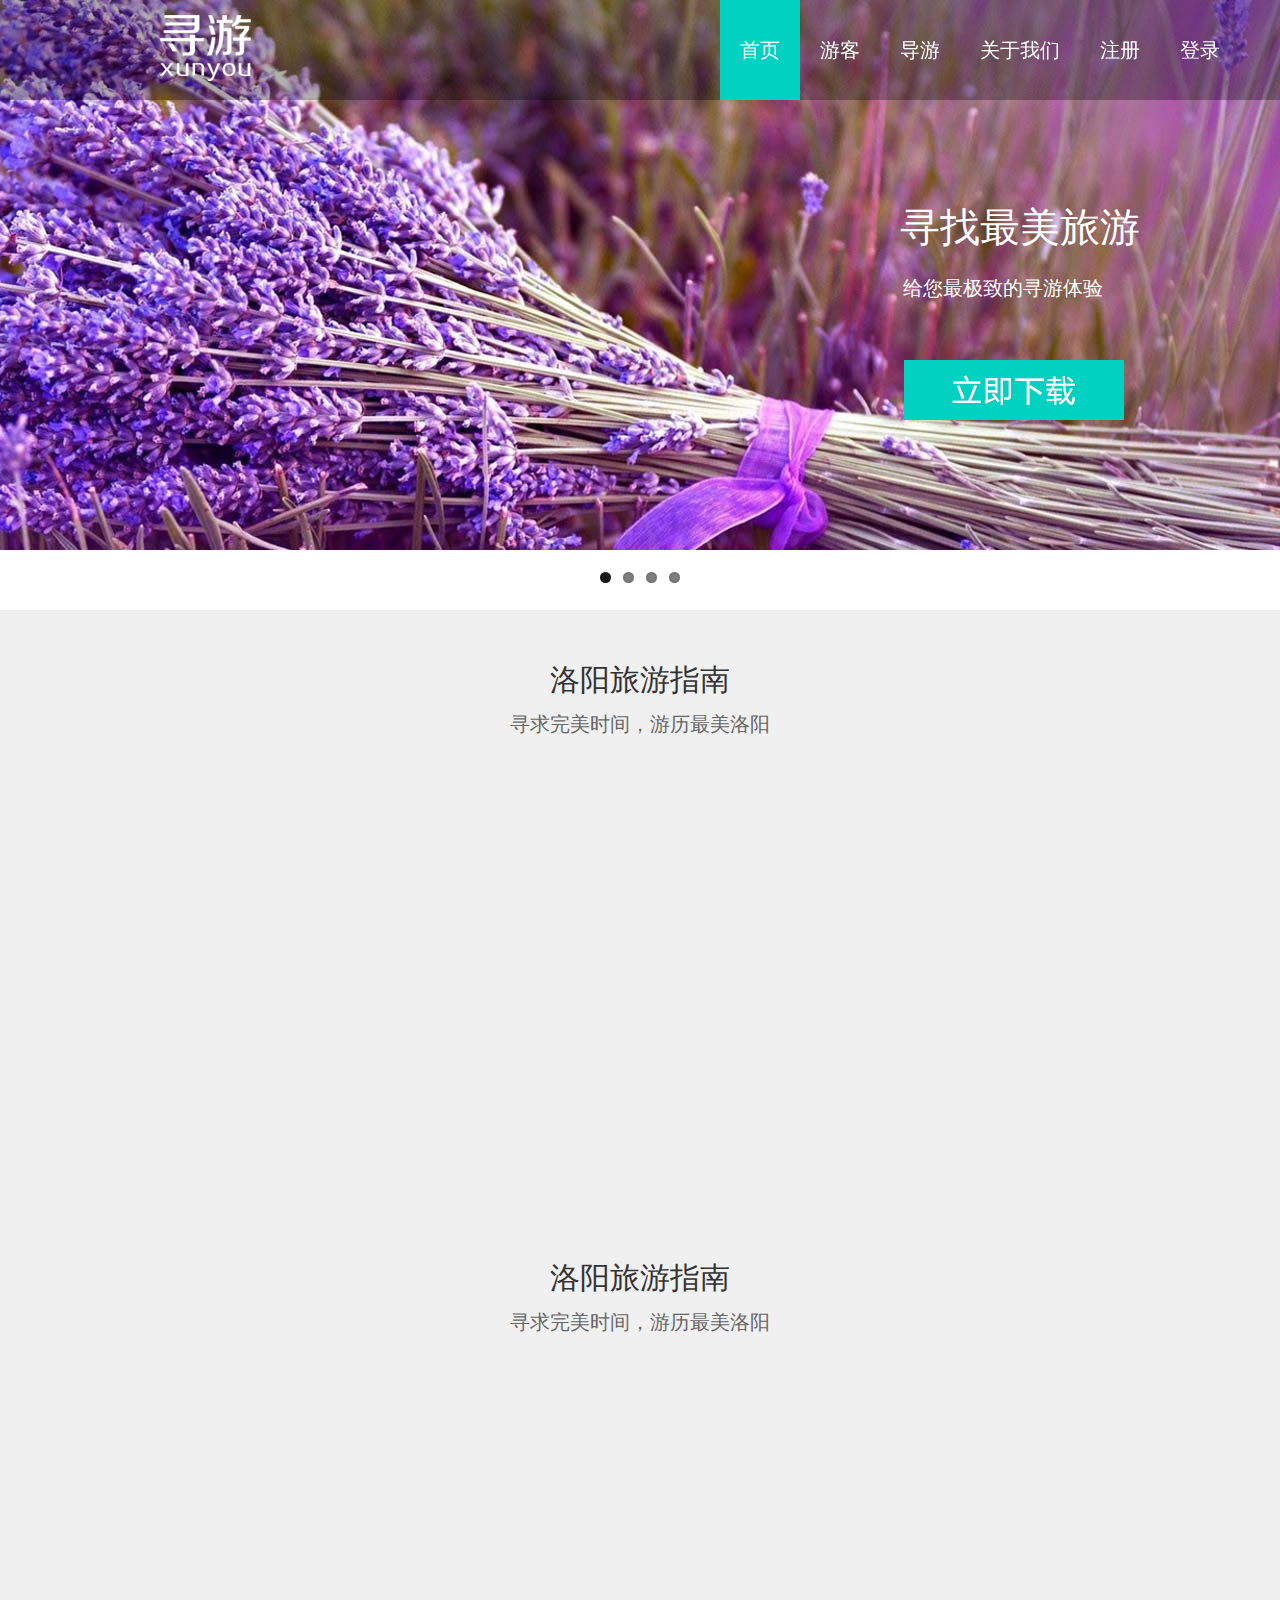
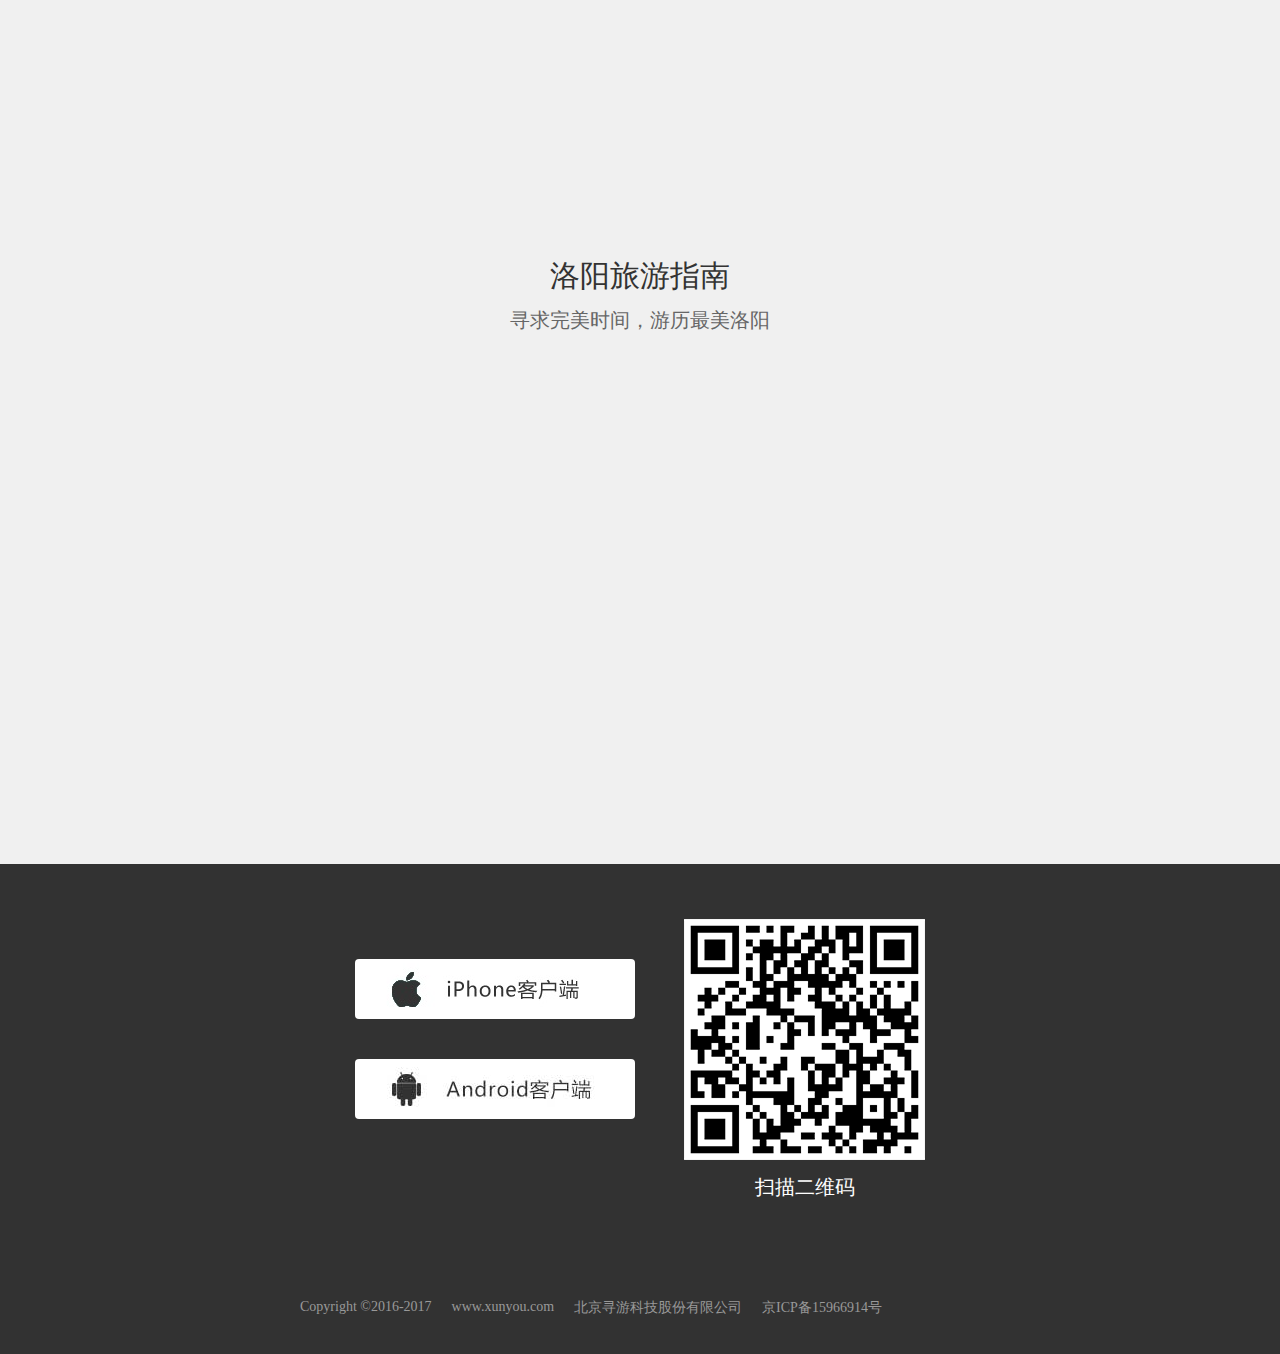
<file: index.html>
<!DOCTYPE html>
<html lang="en">
<head>
	<meta charset="UTF-8">
	<title>主页</title>
	<link rel="stylesheet" href="css/common.css">
	<link rel="stylesheet" href="css/index.css">
	<link rel="stylesheet" href="css/flexslider.css">
</head>
<body>
	<!-- 页头 -->
	<header>
		<div class="cont">
			<img src="image/index/logo1.png" alt="Logo">
			<ul class="nav">
				<li class="on"><a href="#">首页</a></li>
				<li><a href="#">游客</a></li>
				<li><a href="#">导游</a></li>
				<li><a href="#">关于我们</a></li>
				<li><a href="#">注册</a></li>
				<li><a href="#">登录</a></li>
			</ul>
		</div>
	</header>

	<!-- banner -->
	<section class="banner">
		<div class="flexslider">
			<ul class="slides">
				<li><img src="image/index/banner_01.jpg" ></li>
				<li><img src="image/index/banner_02.jpg" ></li>
				<li><img src="image/index/banner_03.jpg" ></li>
				<li><img src="image/index/banner_04.jpg" ></li>
			</ul>
		</div>

		<!-- 条幅动画 -->
		<div class="banner-font h3">寻找最美旅游</div>
		<div class="banner-font h4">给您最极致的寻游体验</div>
		<div class="banner-font dw">
			<a href="#"></a>
		</div>
	</section>

	<!-- 正文 -->
	<section class="intro-info">
		<div class="cont">
			<article class="every-info">
				<div class="info-title">
					<h3>洛阳旅游指南</h3>
					<h4>寻求完美时间，游历最美洛阳</h4>
				</div>
				<ul class="info-list">
					<li><a href="#"><img src="image/index/1.png" alt="览古刹"></a></li>
					<li><a href="#"><img src="image/index/2.png" alt="走巷子"></a></li>
					<li><a href="#"><img src="image/index/3.png" alt="读历史"></a></li>
				</ul>
			</article>
			<article class="every-info">
				<div class="info-title">
					<h3>洛阳旅游指南</h3>
					<h4>寻求完美时间，游历最美洛阳</h4>
				</div>
				<ul class="info-list">
					<li><a href="#"><img src="image/index/1.png" alt="览古刹"></a></li>
					<li><a href="#"><img src="image/index/2.png" alt="走巷子"></a></li>
					<li><a href="#"><img src="image/index/3.png" alt="读历史"></a></li>
				</ul>
			</article>
			<article class="every-info">
				<div class="info-title">
					<h3>洛阳旅游指南</h3>
					<h4>寻求完美时间，游历最美洛阳</h4>
				</div>
				<ul class="info-list">
					<li><a href="#"><img src="image/index/1.png" alt="览古刹"></a></li>
					<li><a href="#"><img src="image/index/2.png" alt="走巷子"></a></li>
					<li><a href="#"><img src="image/index/3.png" alt="读历史"></a></li>
				</ul>
			</article>
		</div>

	</section>
	
	<!-- 页脚 -->
	<footer>
		<div id="download">
			<div class="left-btn">
				<span class="apple"></span>
				<span class="android"></span>
			</div>
			<div class="right-img">
				<img src="image/index/er.png" alt="扫描二维码下载">
				<p>扫描二维码</p>
			</div>
		</div>
		<div class="copy-right">
			<ul>
				<li>Copyright &copy;2016-2017</li>
				<li><a href="#">www.xunyou.com</a></li>
				<li><a href="#">北京寻游科技股份有限公司</a></li>
				<li>京ICP备15966914号</li>
			</ul>
		</div>
	</footer>
	
	<script src="js/jquery-1.12.3.min.js"></script>
	<script src="js/jquery.flexslider-min.js"></script>
	<script src="js/index.js"></script>
</body>
</html>
</file>
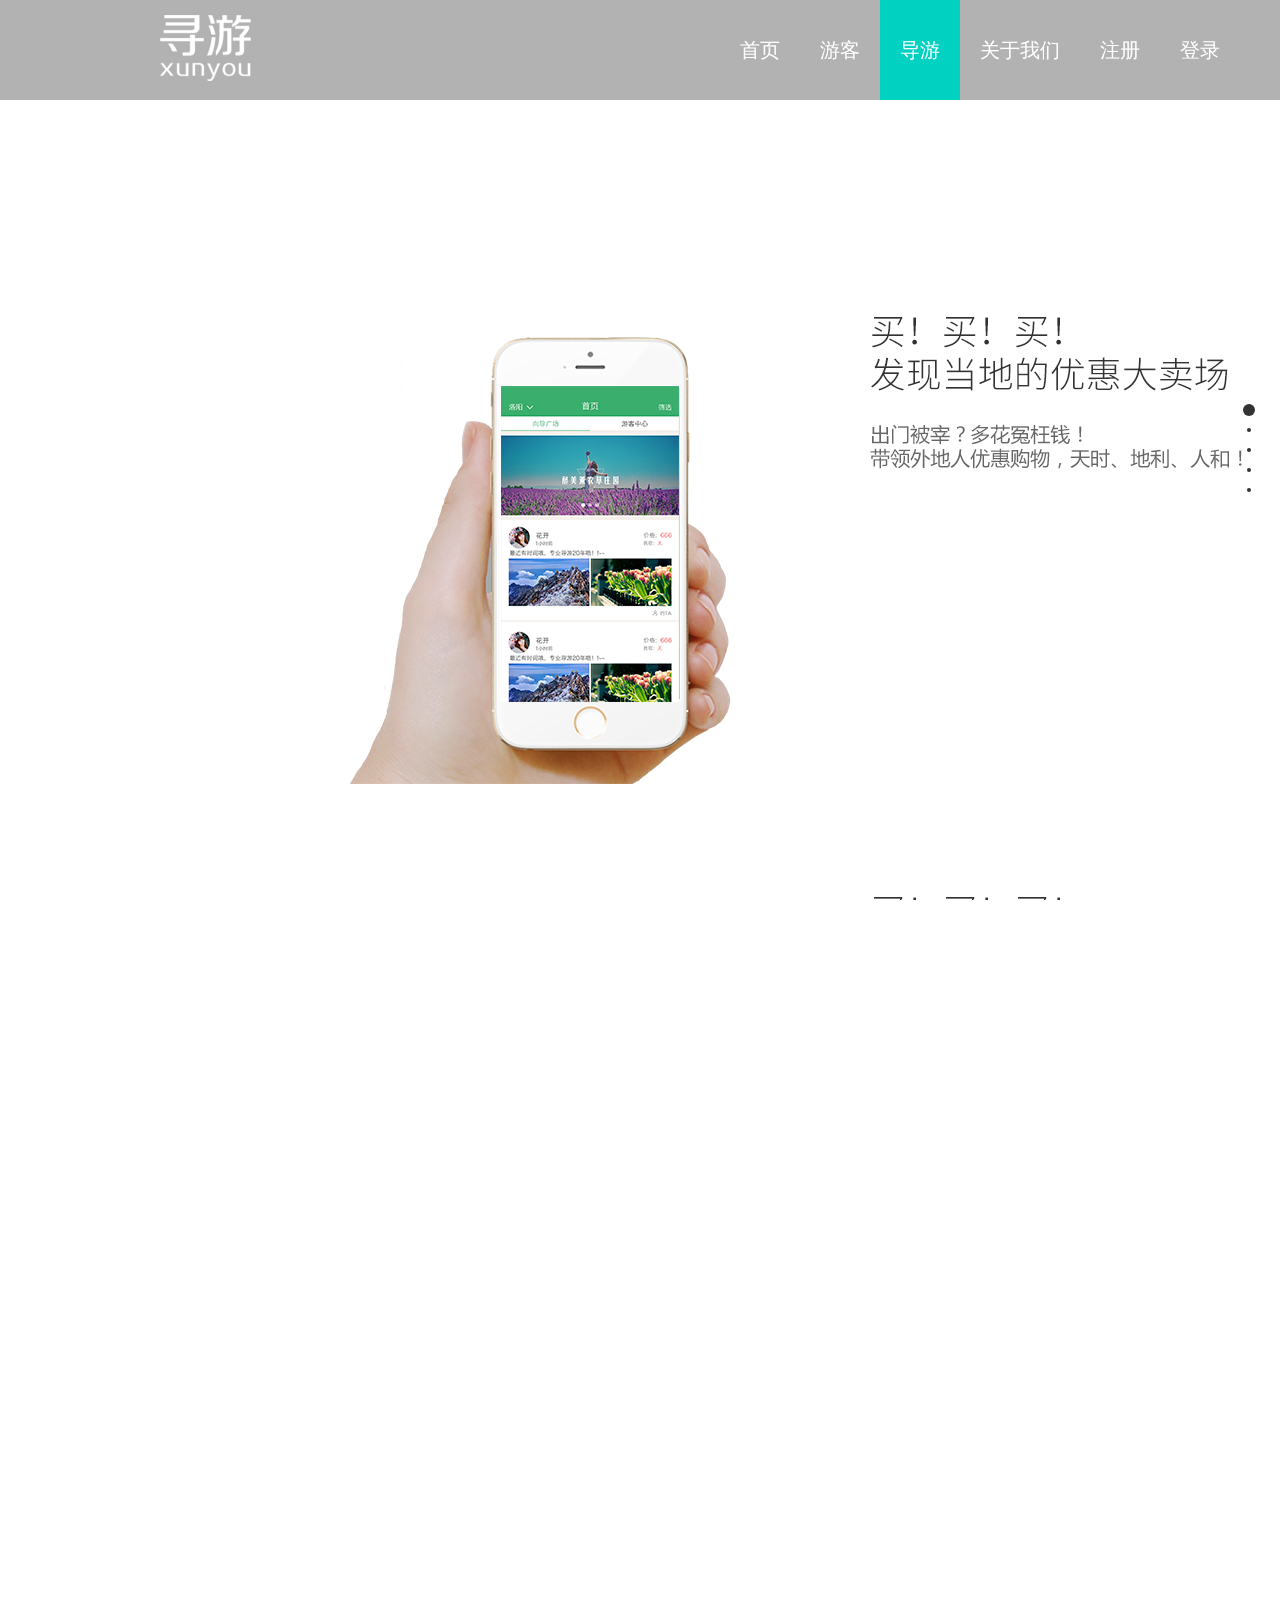
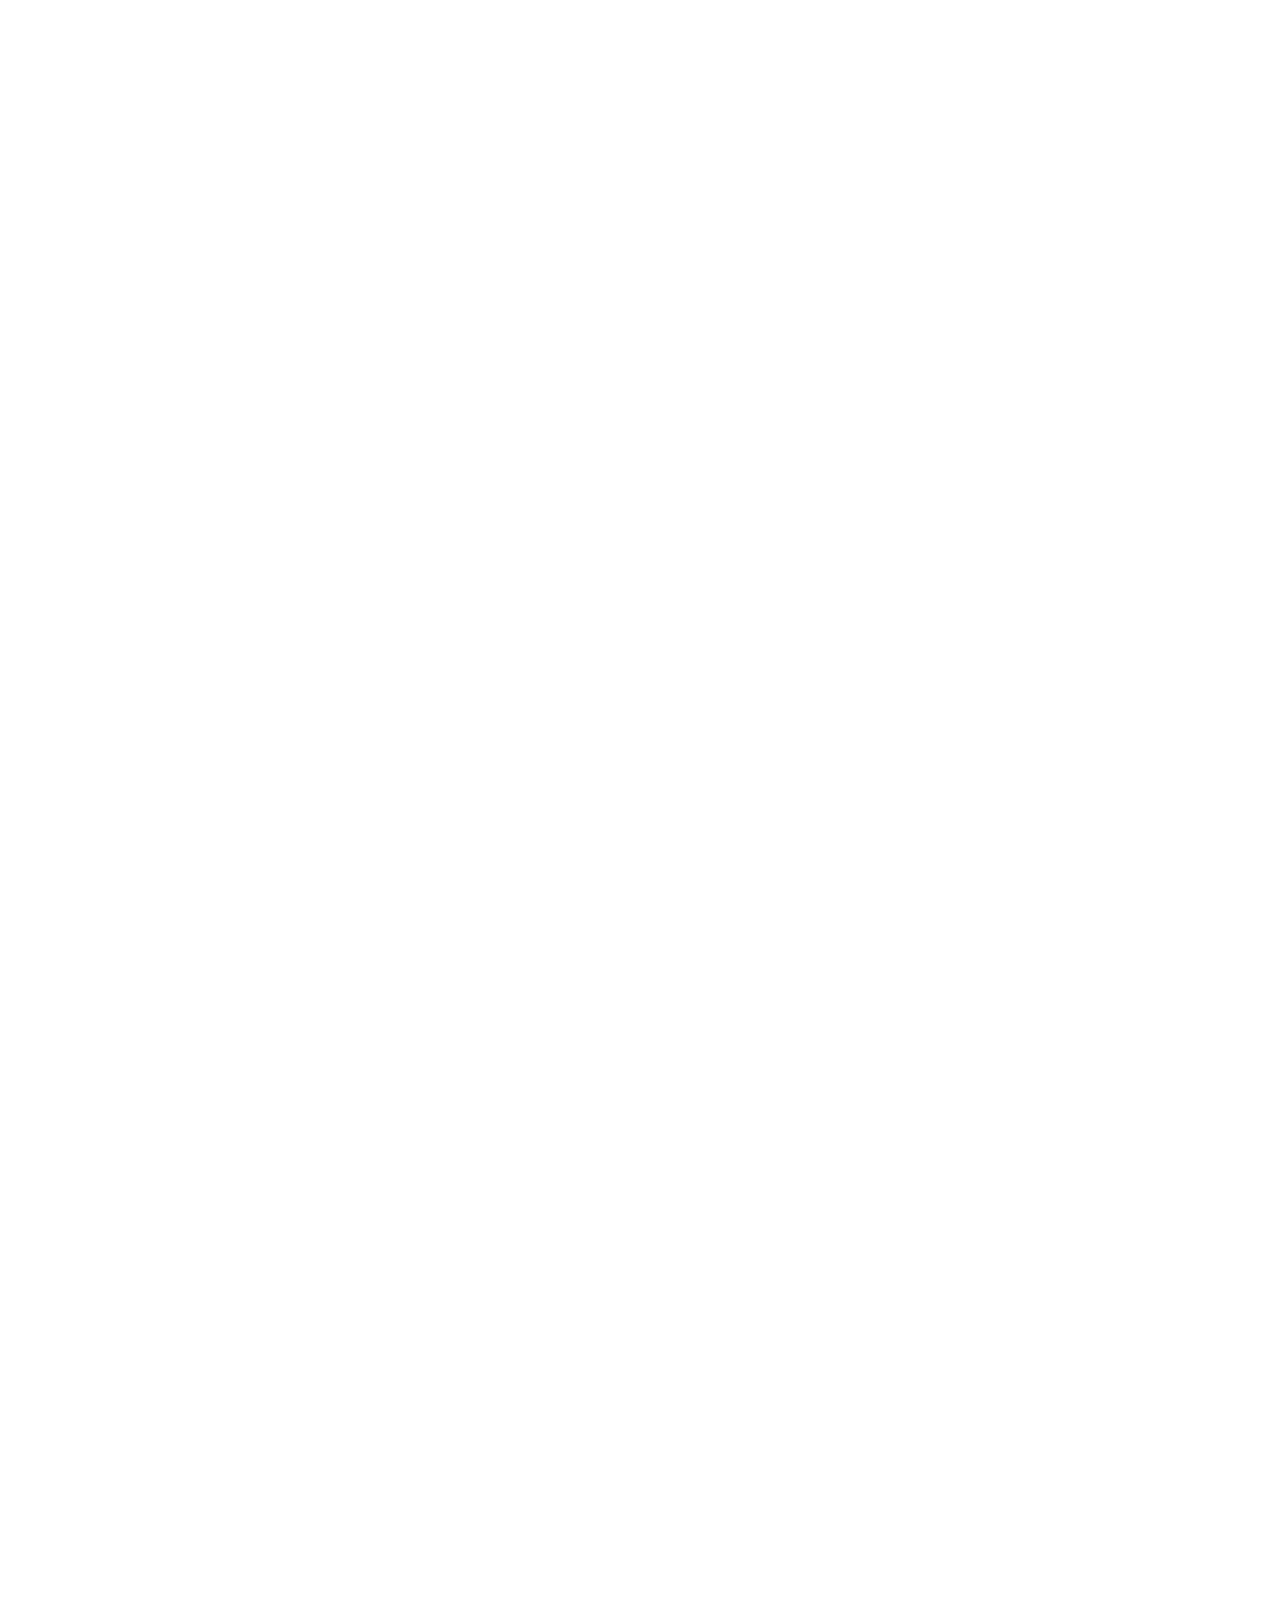
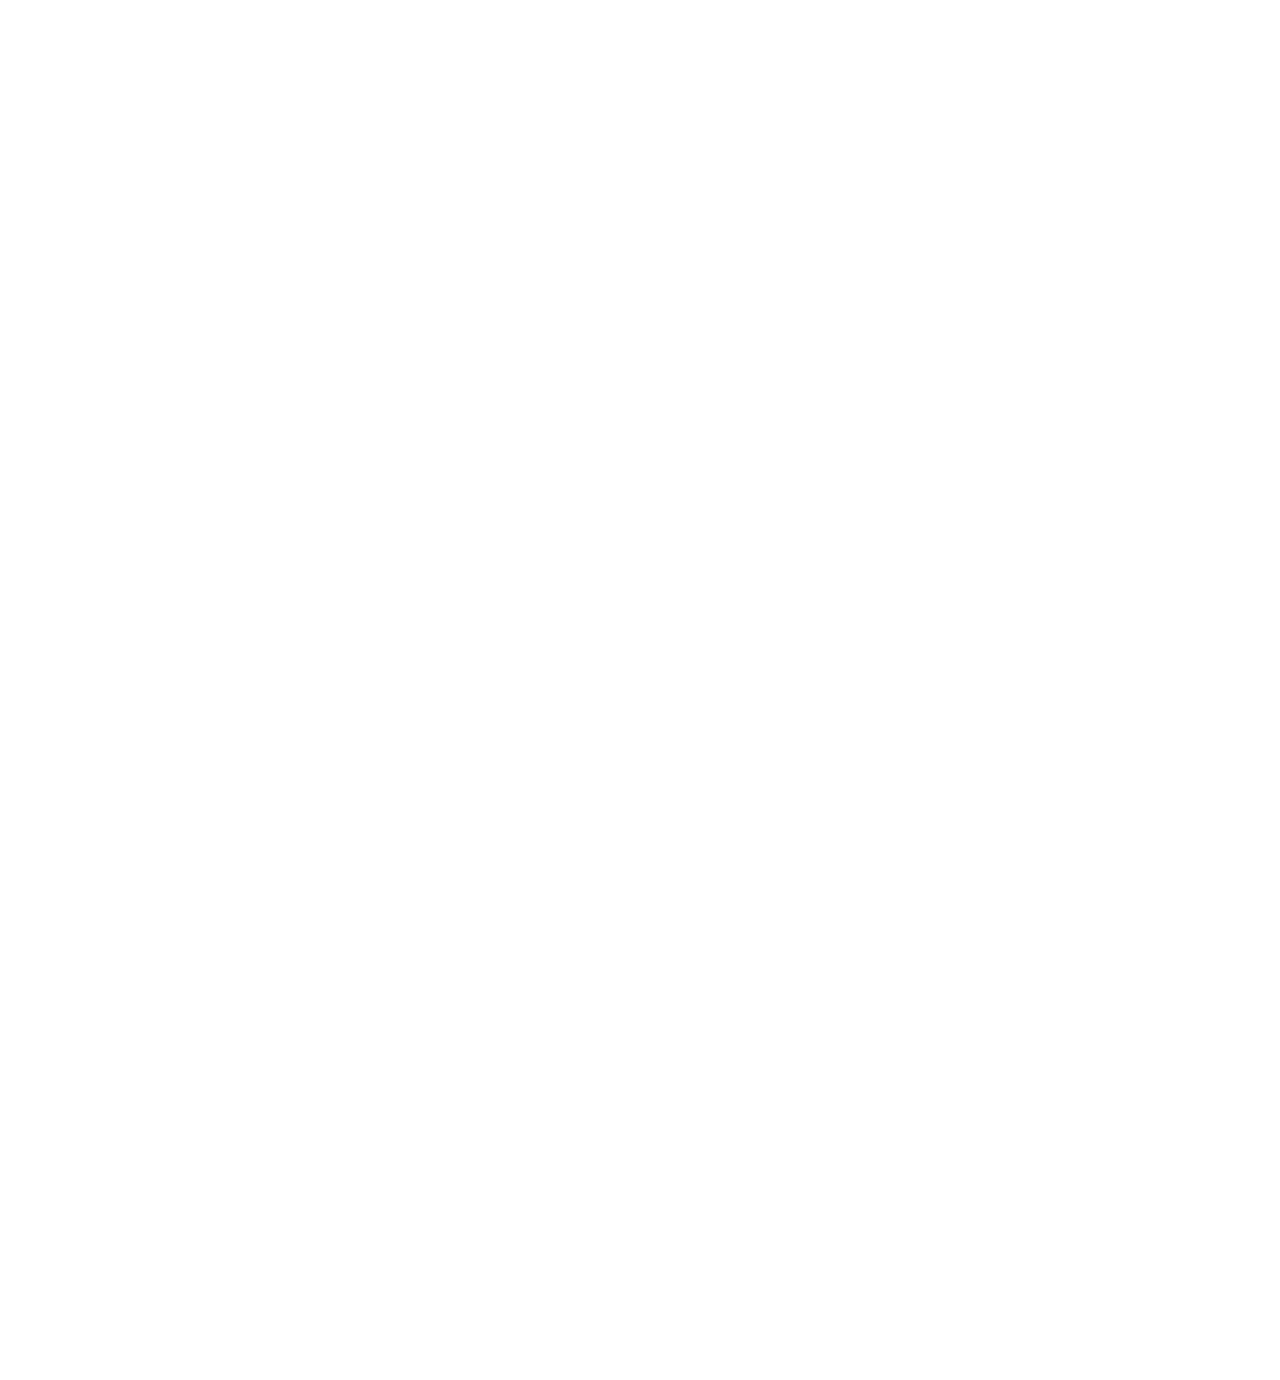
<file: guide.html>
<!DOCTYPE html>
<html lang="en">
<head>
	<meta charset="UTF-8">
	<title>导游</title>
	<link rel="stylesheet" href="css/common.css">
	<link rel="stylesheet" href="css/guide.css">
	<link rel="stylesheet" href="css/jquery.fullpage.min.css">
</head>
<body>
	<!-- 页头 -->
	<header>
		<div class="cont">
			<img src="image/index/logo1.png" alt="Logo">
			<ul class="nav">
				<li><a href="#">首页</a></li>
				<li><a href="#">游客</a></li>
				<li class="on"><a href="#">导游</a></li>
				<li><a href="#">关于我们</a></li>
				<li><a href="#">注册</a></li>
				<li><a href="#">登录</a></li>
			</ul>
		</div>
	</header>

	<!-- 正文 -->
	<article id="fullpage">
		<section class="section">
			<img src="image/daoyou/7.png" id="img1">
		</section>
		<section class="section">
			<img src="image/daoyou/banner2.png" id="img2">
		</section>
		<section class="section">
			<img src="image/daoyou/13.png" id="img3">
			<img src="image/daoyou/14.png" id="img4">
			<img src="image/daoyou/12.png" id="img5">
			<img src="image/daoyou/9.png" id="img6">
		</section>
		<section class="section">
			<img src="image/daoyou/17.png" id="img7">
			<img src="image/daoyou/15.png" id="img8">
			<img src="image/daoyou/16.png" id="img9">
		</section>
		<section class="section">
			<!-- 页脚 -->
			<footer>
				<div id="download">
					<div class="left-btn">
						<span class="apple"></span>
						<span class="android"></span>
					</div>
					<div class="right-img">
						<img src="image/index/er.png" alt="扫描二维码下载">
						<p>扫描二维码</p>
					</div>
				</div>
				<div class="copy-right">
					<ul>
						<li>Copyright &copy;2016-2017</li>
						<li><a href="#">www.xunyou.com</a></li>
						<li><a href="#">北京寻游科技股份有限公司</a></li>
						<li>京ICP备15966914号</li>
					</ul>
				</div>
			</footer>
		</section>
	</article>

	<script src="js/jquery-1.12.3.min.js"></script>
	<script src="js/jquery.fullpage.min.js"></script>
	<script>
		$('#fullpage').fullpage({
			// anchors启用浏览器历史记录导航，并且能够作为菜单导航的名称
			anchors:['page1','page2','page3','page4','page5'],
			//设置section背景色
			sectionsColor:['white','#60DDD4','white','#60DDD4','#323232'],
			//显示导航]
			navigation:true,
			afterRender:function(){
				//dom准备就绪后执行
				$(this).find('section:nth(3) img').css('opacity',0);
			},
			afterLoad:function(anchor,index){
				//当前内容页加载后执行
				if(index == 1){
					$('#img1').css('transform','translate(350px,100px)')
				}else if(index == 2){
					$('#img2').animate({
						right:'15%',
						opacity:1
					},1000)
				}else if(index == 3){
					$('#img3').animate({'opacity':1},500);
					$('#img4').delay(500).animate({'opacity':1},500);
					$('#img5').delay(1000).animate({'opacity':1},500);
					$('#img6').delay(1500).animate({'opacity':1},500);
				}else if(index == 4){
					$('#img7').animate({'opacity':1},500);
					$('#img8').delay(500).animate({'opacity':1},500);
					$('#img9').delay(1000).animate({'opacity':1},500)
				}
			}
		});
	</script>
</body>
</html>
</file>
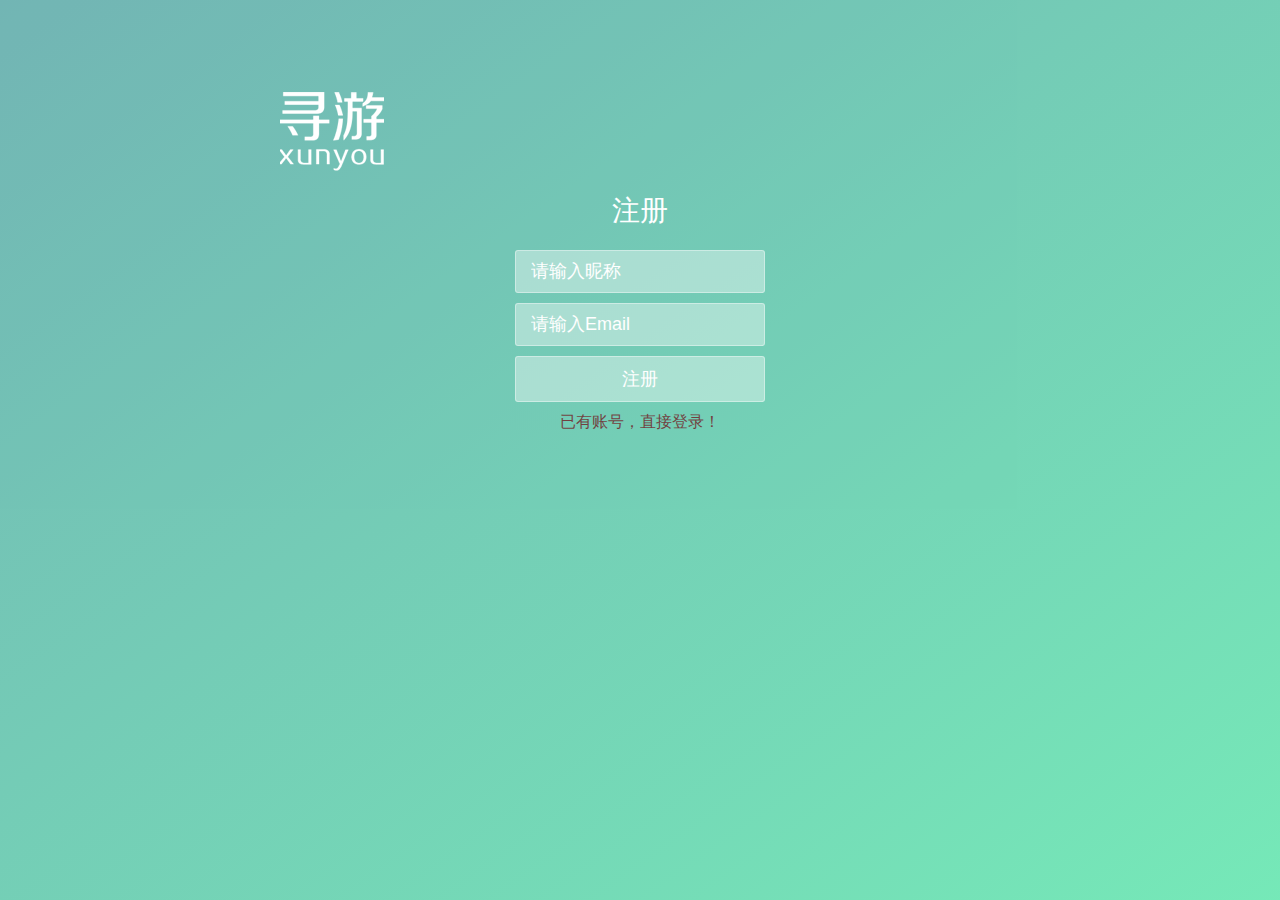
<file: register.html>
<!DOCTYPE html>
<html lang="en">
<head>
	<meta charset="UTF-8">
	<title>用户注册</title>
	<style>
		/*全局样式*/
		*{
			box-sizing:border-box;
			margin:0;
			padding:0;			
		}
		h1{
			font-weight: normal;
			font-size: 28px;
		}
		body{
			font-family: 微软雅黑;
			color: white;
			overflow: hidden;
		}

		/*表单样式*/
		.wrapper{
			background: #50a3a2;
			background:-webkit-linear-gradient(to bottom right,#50a3a2,#53e3a6);
			background:linear-gradient(to bottom right,#50a3a2,#53e3a6);
			opacity: 0.8;
			position: absolute;
			width: 100%;
			height: 100%;
			left: 0;
			overflow: hidden;
		}
		/*logo*/
		.h_logo{
			display: block;
			width: 152px;
			height: 112px;
			background: url(image/login/xunyou.png) no-repeat center bottom;
			position: absolute;
			top: 60px;
			left: 20%;
			cursor: pointer;
		}
		/*表单*/
		.container{
			margin:15% auto;
			height: 100%;
			text-align: center;
		}
		form{
			padding: 20px 0;
			position: relative;
		}
		form input{
			outline: 0;
			border: 1px solid rgba(255,255,255,0.4);
			background: rgba(255,255,255,0.4);
			width: 250px;
			border-radius: 3px;
			padding: 10px 15px;
			display: block;
			margin:0 auto 10px auto;
			font-size:18px;
			color: white;
			transition-duration: 0.25s;
		}
		form input:hover{
			background-color: rgba(255,255,255,0.4);
		}
		form input:focus{
			background-color: white;
			width: 300px;
			color: #53e3a6;
		}
		/*占位符样式*/
		body ::-webkit-input-placeholder{
			color: white;	
		}
		body ::-moz-input-placeholder{
			color: white;	
		}
		body ::-moz-placeholder{
			color: white;	
		}
		body ::-ms-placeholder{
			color: white;	
		}

		/*错误提示*/
		.easytip-arrow{
			left:-20px !important;
			top:11px !important;
			border-color: transparent rgba(255,255,255,0.9) transparent transparent !important;
		}
		.easytip-text{
			border:none !important;
		}
		#easytop-div-mainuid{
			left: 63% !important;
			width: 24% !important;
		}
		#easytop-div-mainemail{
			left: 63% !important;
			width: 24% !important;
		}
		/*链接*/
		a.direct{
			color: #501010;
			text-decoration: none;
		}
		a.direct:hover{
			color: white;
		}
	</style>
</head>
<body>
	
    <div class="wrapper">
    	<!-- logo -->
    	<a href="index.html" class="h_logo"></a>
    	<!-- 表单 -->
    	<div class="container">
    		<h1>注册</h1>
    		<form id="reg-form" class="form">
    			<input type="text" name="uid" id="uid" easyform="length:4-16;char-normal;real-time;" message='<b>昵称必须为4-16位的英文字母或数字</b>' easytip="disappear:lost-focus;theme:white;" placeholder="请输入昵称">
    			<input type="text" name="email" id="email" easyform="email;real-time;" message="Email格式要正确" easytip="disappear:lost-focus;theme:white;" placeholder="请输入Email">
    			<input type="submit" id="login-button" value="注册">
    			<a href="login.html" class="direct">已有账号，直接登录！</a>
    		</form>
    	</div>
    	<!-- 小方块 -->
    	<ul>
    		<li></li>
    		<li></li>
    		<li></li>
    		<li></li>
    		<li></li>
    		<li></li>
    		<li></li>
    		<li></li>
    	</ul>
    </div>

	<script src="js/jquery-1.12.3.min.js"></script>
	<script src="js/easyform.js"></script>
	<script>
		$('#reg-form').easyform();
	</script>
</body>
</html>
</file>
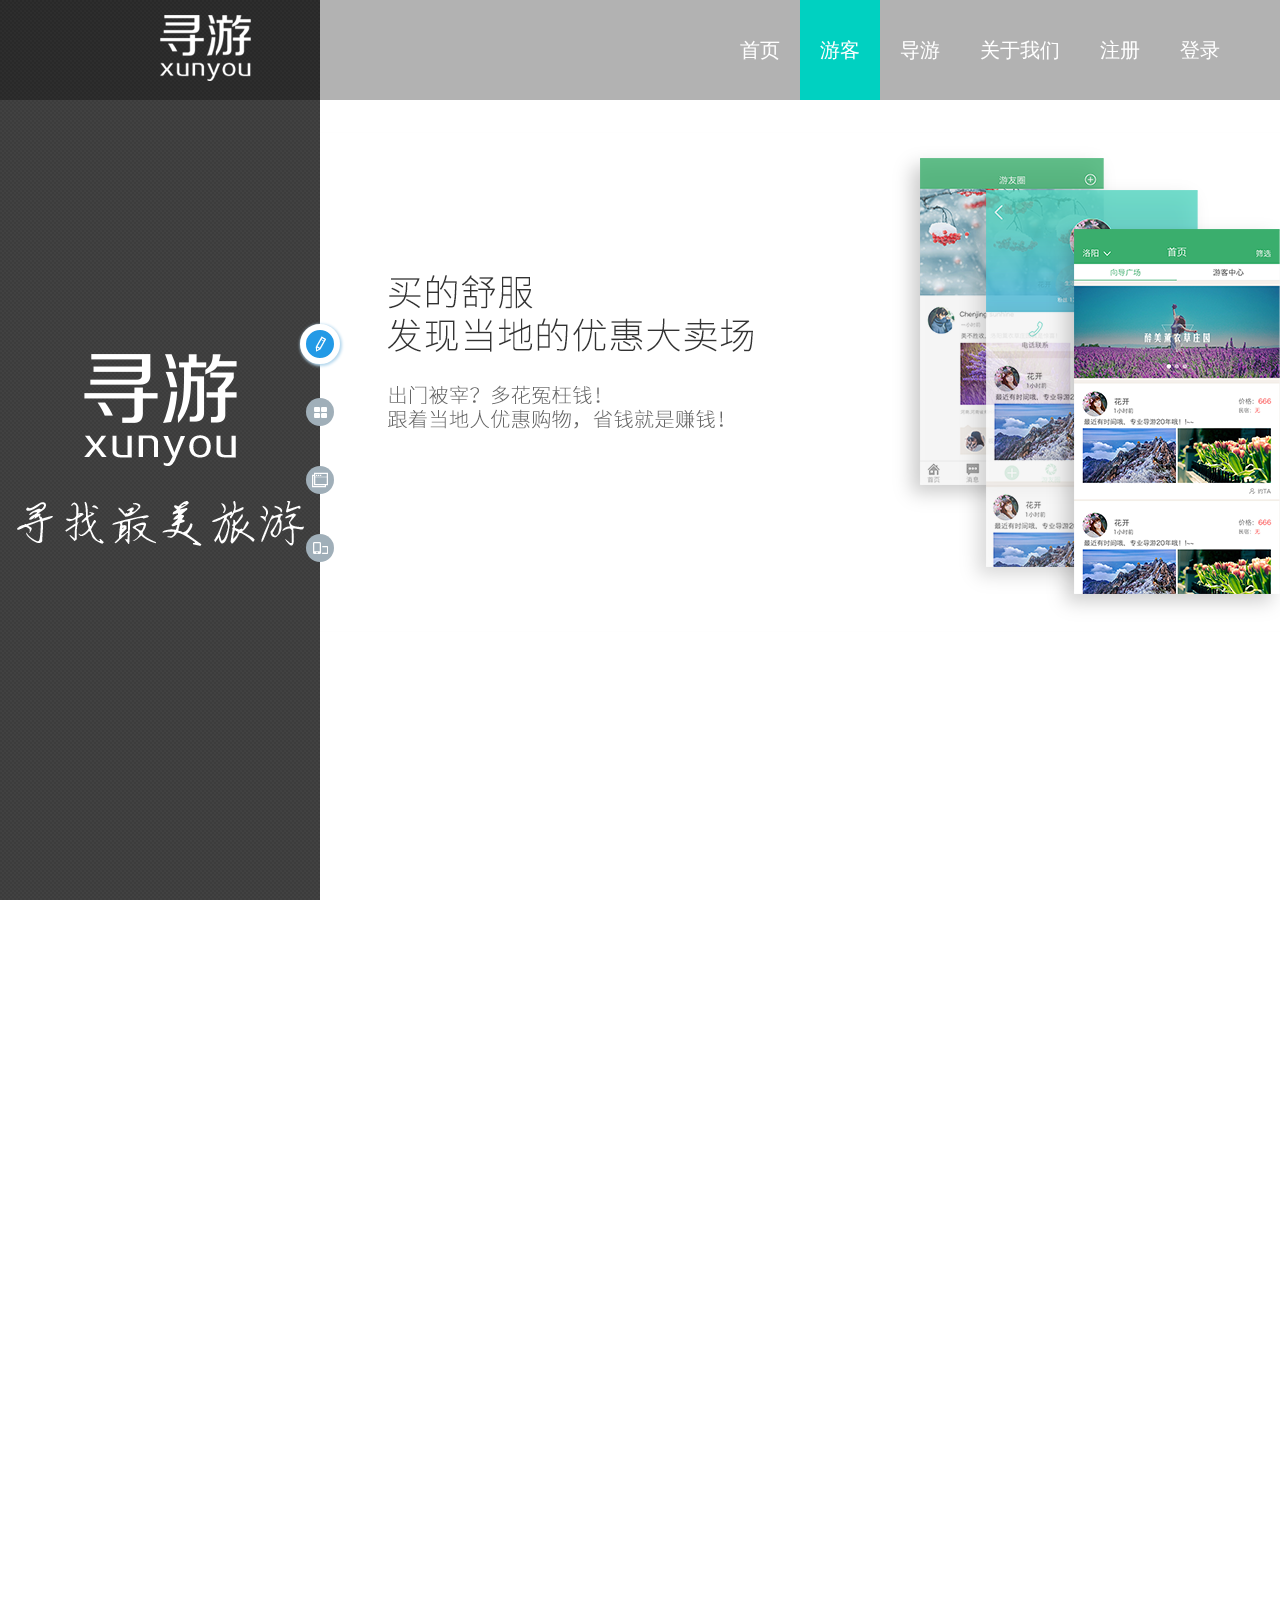
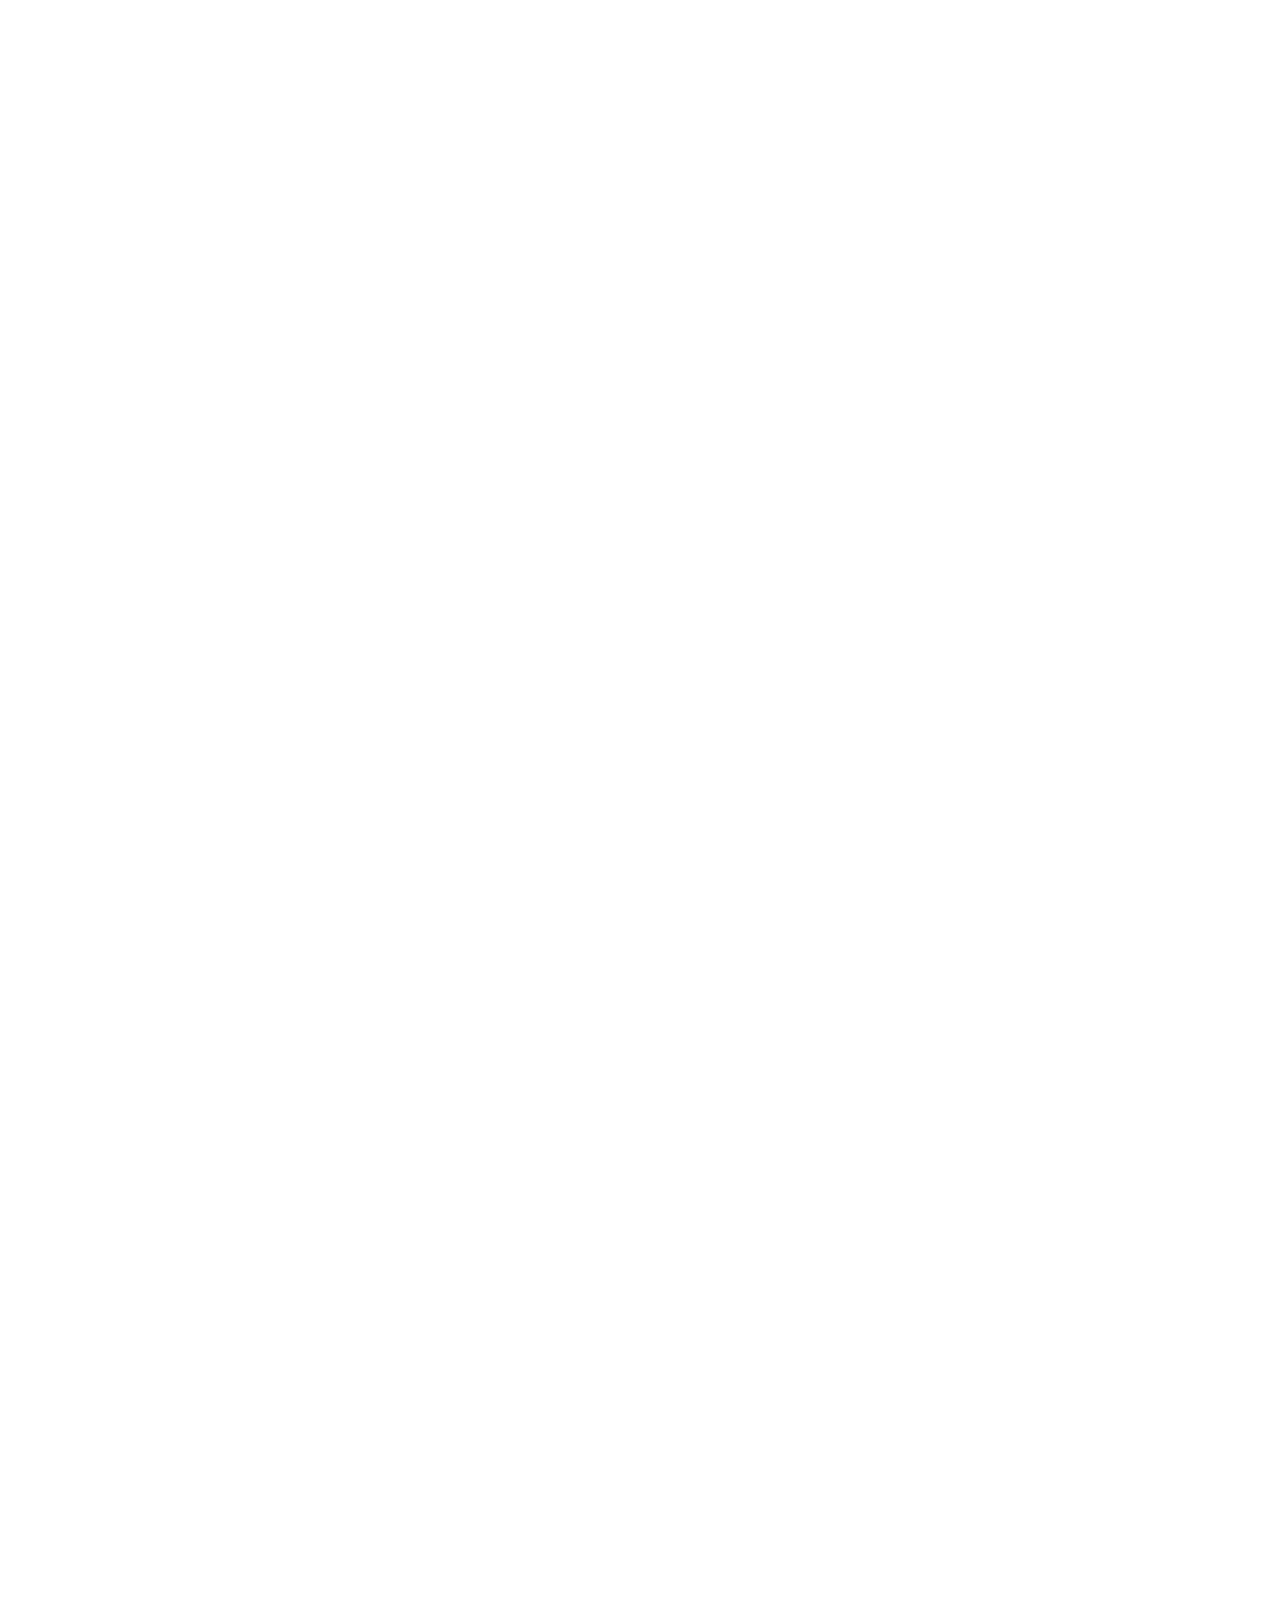
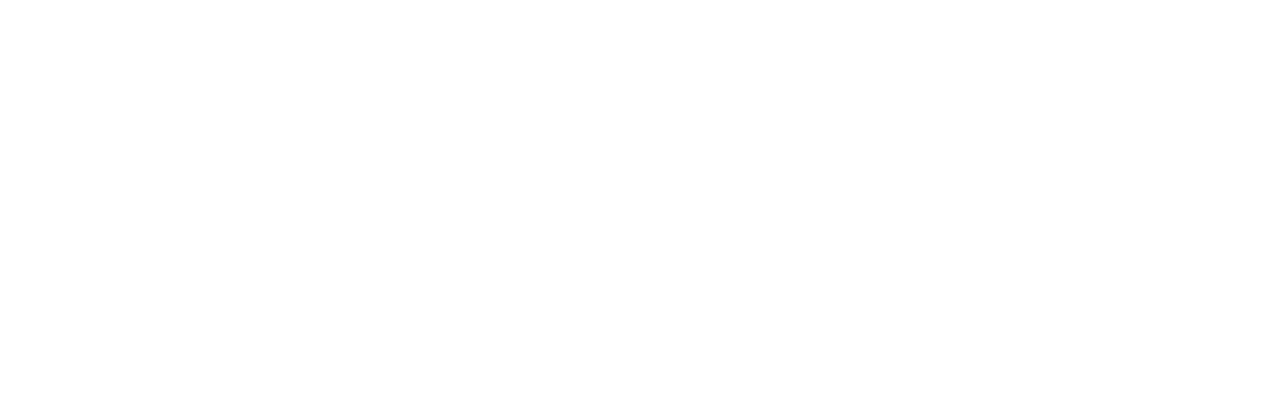
<file: tourist.html>
<!DOCTYPE html>
<html lang="en">
<head>
	<meta charset="UTF-8">
	<title>游客</title>
	<link rel="stylesheet" href="css/common.css">
	<link rel="stylesheet" href="css/tourist.css">
	<link rel="stylesheet" href="css/jquery.fullpage.min.css">
</head>
<body>
	<!-- 页头 -->
	<header>
		<div class="cont">
			<img src="image/index/logo1.png" alt="Logo">
			<ul class="nav">
				<li><a href="#">首页</a></li>
				<li class="on"><a href="#">游客</a></li>
				<li><a href="#">导游</a></li>
				<li><a href="#">关于我们</a></li>
				<li><a href="#">注册</a></li>
				<li><a href="#">登录</a></li>
			</ul>
		</div>
	</header>

	<!-- 内容展示 -->
	<hgroup>
		<!-- 侧边栏 -->
		<aside>
			<!-- 导航菜单 -->
			<ul id="menu">
				<li class="active" data-menuanchor="page1"><a href="#page1" title="买的放心"></a></li>
				<li data-menuanchor="page2"><a href="#page2" title="吃的痛快"></a></li>
				<li data-menuanchor="page3"><a href="#page3" title="买的舒心"></a></li>
				<li data-menuanchor="page4"><a href="#page4" title="行的安心"></a></li>
			</ul>
		</aside>
		<article id="fullpage">
			<section class="section"></section>
			<section class="section"></section>
			<section class="section"></section>
			<section class="section"></section>
		</article>
	</hgroup>

	<script src="js/jquery-1.12.3.min.js"></script>
	<script src="js/jquery.fullpage.min.js"></script>
	<script>
		$('#fullpage').fullpage({
			// anchors启用浏览器历史记录导航，并且能够作为菜单导航的名称
			anchors:['page1','page2','page3','page4'],
			//设置section背景色
			sectionsColor:['white','#60DDD4','white','#60DDD4'],
			//设置导航菜单
			menu:'#menu'
		});
	</script>
</body>
</html>
</file>
<file: css/common.css>
/*浏览器样式重置*/
*{
	padding:0;
	margin:0;
}
a{
	text-decoration: none;
	cursor: pointer;
}
ul{
	list-style: none;
}
body{
	font-family: 微软雅黑;
	overflow-x:hidden; 
}

/*页头*/
div.cont{
	width: 1200px;
	margin: 0 auto;
}
header{
	width: 100%;
	background: rgba(0,0,0,0.3);
	position: fixed;
	z-index: 1000;
}
header img{
	float: left;
	margin-left: 120px;
	margin-top: 15px;
	cursor: pointer;
}
header .nav{
	float:right;
	height: 100px;
}
header .nav li{
	float: left;
	height: 100%;	
	text-align: center;
}
header .nav li:hover,header .nav li.on{
	background: #00d1c1;
}
header .nav li a{
	display: inline-block;
	color: white;
	font-size: 20px;
	height: 70px;
	line-height: 70px;
	padding: 15px 20px;
}


/*页脚*/
footer{
	background: #323232;
	padding:55px 0;
}
footer>div{
	width: 570px;
	margin:0 auto;
}
#download{
	height: 280px;
}
#download .left-btn{
	float: left;
	width: 280px;
}
#download .left-btn span{
	display: block;
	width: 280px;
	height: 60px;
	transition: background 0.5s;
	border-radius:4px;
	margin-top:40px; 
}
#download .left-btn span.apple{
	background: url(../image/index/dload_apple1.jpg);
}
#download .left-btn span.apple:hover{
	background: url(../image/index/dload_apple2.jpg);
}
#download .left-btn span.android{
	background: url(../image/index/dload_andriod1.jpg);
}
#download .left-btn span.android:hover{
	background: url(../image/index/dload_andriod2.jpg);
}
#download .right-img{
	float:right;
}
#download .right-img p{
	font-size: 20px;
	color: #FFF;
	text-align: center;
	margin-top: 10px;
}
div.copy-right{
	width: 720px;
	margin-top: 100px;
}
div.copy-right li{
	font-size: 14px;
	color: #999;
	float: left;
	margin-left: 20px;
}
div.copy-right li a{
	font-size: 14px;
	color: #999;
}
div.copy-right li a:hover{
	color: #fff;
}
</file>
<file: css/index.css>
/*banner*/
section.banner{
	width: 2000px;
	position: relative;
	left: 50%;
	margin-left: -1000px;
}
section.banner .flexslider{
	border:none;
}

/*条幅动画*/
div.banner-font{
	position: absolute;
	right: -300px;
	z-index: 100;
}

div.h3{
	font-weight: normal;
	font-size: 40px;
	color: white;
	top:200px;
	margin-bottom: 15px;
}
div.h4{
	font-weight: normal;
	font-size: 20px;
	color: white;
	top:275px;
	margin-bottom: 30px;
}
div.dw{
	top: 360px;
}
div.dw a{
	display: block;
	width: 220px;
	height: 60px;
	background: url(../image/index/dload.jpg);
}

/*正文*/
section.intro-info{
	background: #f0f0f0;
}
section.intro-info div.cont{
	width: 960px;
	padding-bottom: 60px
}
article.every-info{
	text-align: center;
	overflow: hidden;
}
div.info-title{
	padding: 50px 0;
}
div.info-title h3{
	font:normal 30px 微软雅黑;
	color: #333;
	margin-bottom: 10px;
}
div.info-title h4{
	font-size:20px;
	color: #666;
	font-weight: normal;
}
ul.info-list{
	margin-left: 10px;
}
ul.info-list li{
	float: left;
	margin-left: 10px;
	width: 300px;
	height: 420px;
	visibility: hidden;
	overflow: hidden;
	animation: 1s ease both;
	-webkit-animation: 1s ease both;
	-moz-animation: 1s ease both;
	-ms-animation: 1s ease both;
}
ul.info-list li img{
	transition: all 1s;
	-webkit-transition: all 1s;
	-moz-transition: all 1s;
	-ms-transition: all 1s;
}
ul.info-list li img:hover{
	transform: scale(1.1);
	-webkit-transform: scale(1.1);
	-moz-transform: scale(1.1);
	-ms-transform: scale(1.1);
}
/*定义图片动画*/
@keyframes bounceIn{
	0%{
		opacity: 0;
		transform: scale(0.3);
		-webkit-transform: scale(0.3);
		-ms-transform: scale(0.3);
		-moz-transform: scale(0.3);
	}
	50%{
		opacity: 1;
		transform: scale(1.05);
		-webkit-transform: scale(1.05);
		-ms-transform: scale(1.05);
		-moz-transform: scale(1.05);
	}
	70%{
		transform: scale(0.9);
		-webkit-transform: scale(0.9);
		-ms-transform: scale(0.9);
		-moz-transform: scale(0.9);
	}
	100%{
		transform: scale(1);
		-webkit-transform: scale(1);
		-ms-transform: scale(1);
		-moz-transform: scale(1);
	}
}
@-webkit-keyframes bounceIn{
	0%{
		opacity: 0;
		transform: scale(0.3);
		-webkit-transform: scale(0.3);
		-ms-transform: scale(0.3);
		-moz-transform: scale(0.3);
	}
	50%{
		opacity: 1;
		transform: scale(1.05);
		-webkit-transform: scale(1.05);
		-ms-transform: scale(1.05);
		-moz-transform: scale(1.05);
	}
	70%{
		transform: scale(0.9);
		-webkit-transform: scale(0.9);
		-ms-transform: scale(0.9);
		-moz-transform: scale(0.9);
	}
	100%{
		transform: scale(1);
		-webkit-transform: scale(1);
		-ms-transform: scale(1);
		-moz-transform: scale(1);
	}
}
</file>
<file: css/guide.css>
#fullpage>section{
	position: relative;
}
#fullpage>section:first-child{
	background-image: url(../image/daoyou/d2.png);
	background-position: -200px 80px;
}
#fullpage>section:nth-child(2){
	background-image: url(../image/daoyou/d3.png);
	background-position: -350px 80px;
}
#fullpage>section:nth-child(3){
	background-image: url(../image/daoyou/wd4.png);
	background-position: -350px 80px;
}
#fullpage>section:nth-child(4){
	background-image: url(../image/daoyou/d5.png);
	background-position: -450px 80px;
}
#fullpage>section:last-child{
	padding-top: 80px;
}
#img1{
	transform:translate(50px,100px);
	transition: transform 1.5s;
}
#img2{
	position: absolute;
	right: -15%;
	bottom: 50px;
	opacity: 0;
}
#img3{
	position: absolute;
	bottom: 100px;
	left:200px;
	opacity: 0;
}
#img4{
	position: absolute;
	bottom: 100px;
	left:200px;
	opacity: 0;
}
#img5{
	position: absolute;
	bottom: 120px;
	left:220px;
	opacity: 0;
}
#img6{
	position: absolute;
	bottom: 140px;
	left:250px;
	opacity: 0;
}
#img7{
	position: absolute;
	bottom: 50px;
	right:400px;	
}
#img8{
	position: absolute;
	bottom: 50px;
	right:300px;	
}
#img9{
	position: absolute;
	bottom: 50px;
	right:200px;	
}
</file>
<file: css/tourist.css>
html,body,hgroup{
	height: 100%;
}
hgroup>aside{
	width: 25%;
	height: 100%;
	float: left;
	background:url(../image/tourist/white.png) no-repeat center center,
		url(../image/tourist/df-side.png);
	position: relative;
}
hgroup>article{
	width: 75%;
	float: right;
}

/*section背景*/
#fullpage>section:nth-child(1){
	background: url(../image/tourist/banner1.png) no-repeat -510px 80px;
}
#fullpage>section:nth-child(2){
	background: url(../image/tourist/banner2.png) no-repeat -560px 80px;
}
#fullpage>section:nth-child(3){
	background: url(../image/tourist/banner3.png) no-repeat -500px 80px;
}
#fullpage>section:nth-child(4){
	background: url(../image/tourist/banner4.png) no-repeat -480px 70px;
}

/*导航菜单样式*/
#menu{
	position: absolute;
	right: -20px;
	top:50%;
	width: 40px;
	z-index: 1000;
	margin-top: -140px;
}
#menu li{
	float: left;
}
#menu a{
	display: block;
	width: 28px;
	height: 28px;
	margin:20px 6px;
	border-radius: 50%;
	overflow: hidden;
	background: #a0afb9 no-repeat 50%;
}
#menu>li:nth-child(1)>a{
	background-image: url(../image/tourist/df-01.png);
}
#menu>li:nth-child(2)>a{
	background-image: url(../image/tourist/df-02.png);
}
#menu>li:nth-child(3)>a{
	background-image: url(../image/tourist/df-03.png);
}
#menu>li:nth-child(4)>a{
	background-image: url(../image/tourist/df-04.png);
}
#menu a:hover,#menu .active a{
	background-color: #239ae6;
	border-radius: 20px;
	box-shadow: 1px 1px 3px 1px #b4d7ed;
	border:6px solid #fff;
	margin:14px 0;
}
</file>
